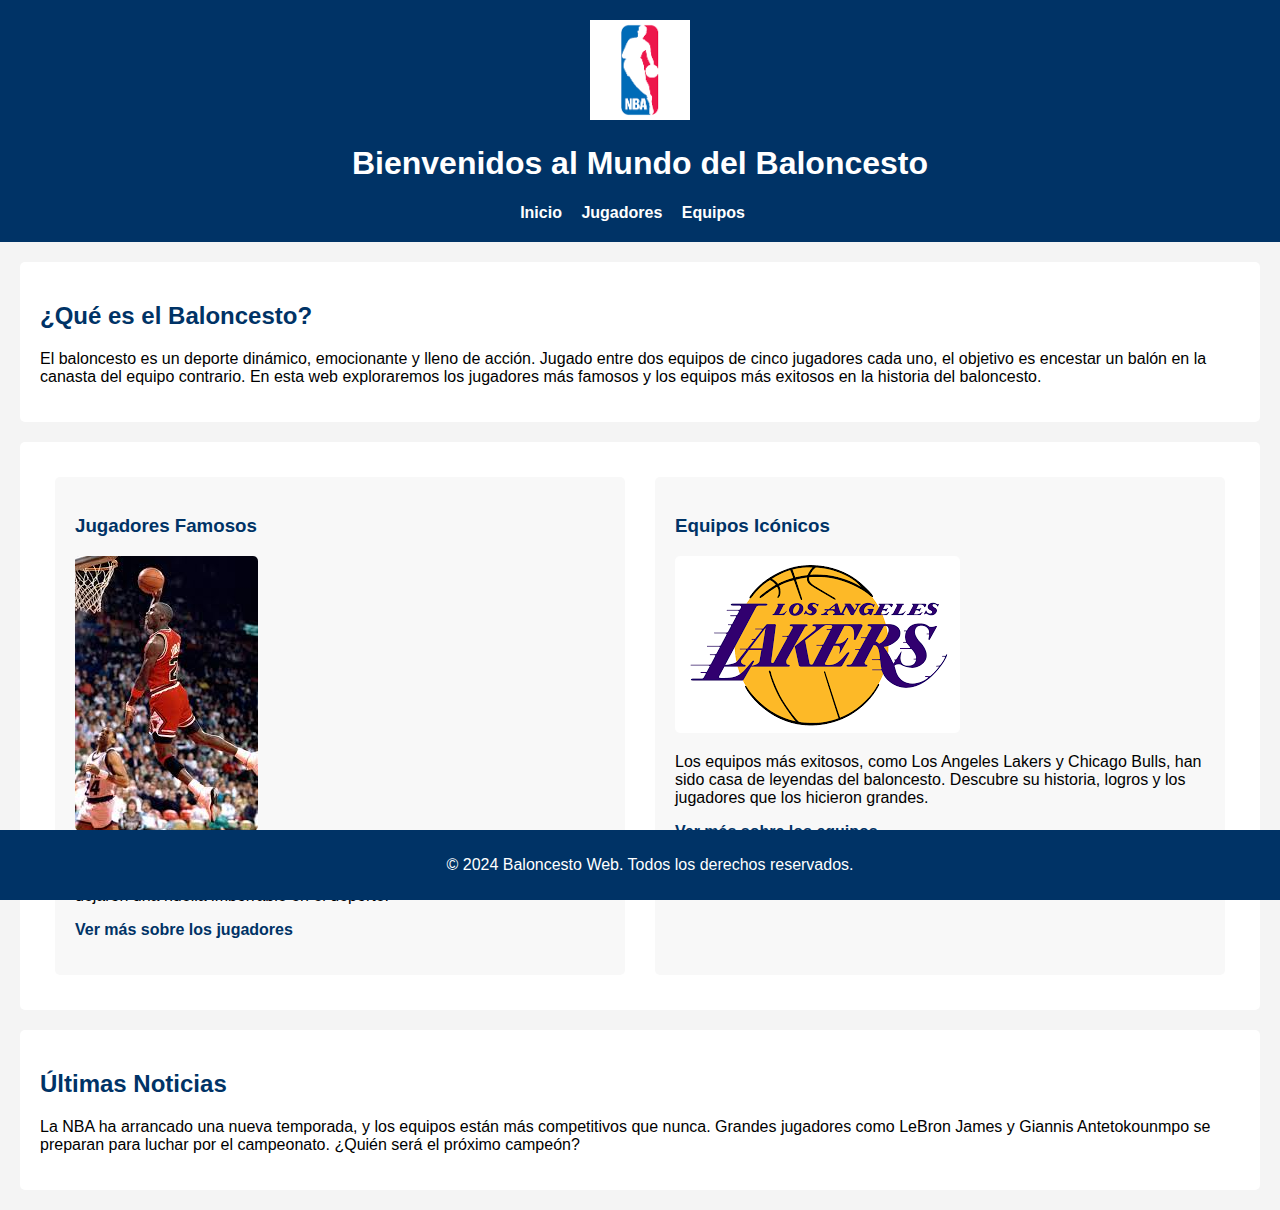
<file: Mi pag HTML/index.html>
<!DOCTYPE html>
<html lang="es">
<head>
    <meta charset="UTF-8">
    <meta name="viewport" content="width=device-width, initial-scale=1.0">
    <meta http-equiv="X-UA-Compatible" content="ie=edge">
    <title>Bienvenidos al Baloncesto</title>
    <link rel="stylesheet" href="estilos.css">
</head>
<body>

    
    <header>
        <img src="nba.png" alt="Logo de Baloncesto">
        <h1>Bienvenidos al Mundo del Baloncesto</h1>
        <nav>
            <ul>
                <li><a href="index.html">Inicio</a></li>
                <li><a href="pag1.html">Jugadores</a></li>
                <li><a href="pag2.html">Equipos</a></li>
            </ul>
        </nav>
    </header>

   
    <section>
        <h2>¿Qué es el Baloncesto?</h2>
        <p>El baloncesto es un deporte dinámico, emocionante y lleno de acción. Jugado entre dos equipos de cinco jugadores cada uno, el objetivo es encestar un balón en la canasta del equipo contrario. En esta web exploraremos los jugadores más famosos y los equipos más exitosos en la historia del baloncesto.</p>
    </section>


    <section class="container">
        <div class="box">
            <h3>Jugadores Famosos</h3>
            <img src="michael.png" alt="Michael Jordan">
            <p>Conoce a los jugadores más emblemáticos de la historia, como Michael Jordan, LeBron James y Kobe Bryant. Estos íconos del baloncesto dejaron una huella imborrable en el deporte.</p>
            <ul>
                <li><a href="pag1.html">Ver más sobre los jugadores</a></li>
            </ul>
        </div>

        <div class="box">
            <h3>Equipos Icónicos</h3>
            <img src="lakers.png" alt="Los Angeles Lakers">
            <p>Los equipos más exitosos, como Los Angeles Lakers y Chicago Bulls, han sido casa de leyendas del baloncesto. Descubre su historia, logros y los jugadores que los hicieron grandes.</p>
            <ul>
                <li><a href="pag2.html".html">Ver más sobre los equipos</a></li>
            </ul>
        </div>
    </section>

  
    <section>
        <h2>Últimas Noticias</h2>
        <p>La NBA ha arrancado una nueva temporada, y los equipos están más competitivos que nunca. Grandes jugadores como LeBron James y Giannis Antetokounmpo se preparan para luchar por el campeonato. ¿Quién será el próximo campeón?</p>
    </section>


    <footer>
        <p>&copy; 2024 Baloncesto Web. Todos los derechos reservados.</p>
    </footer>

</body>
</html>
</file>
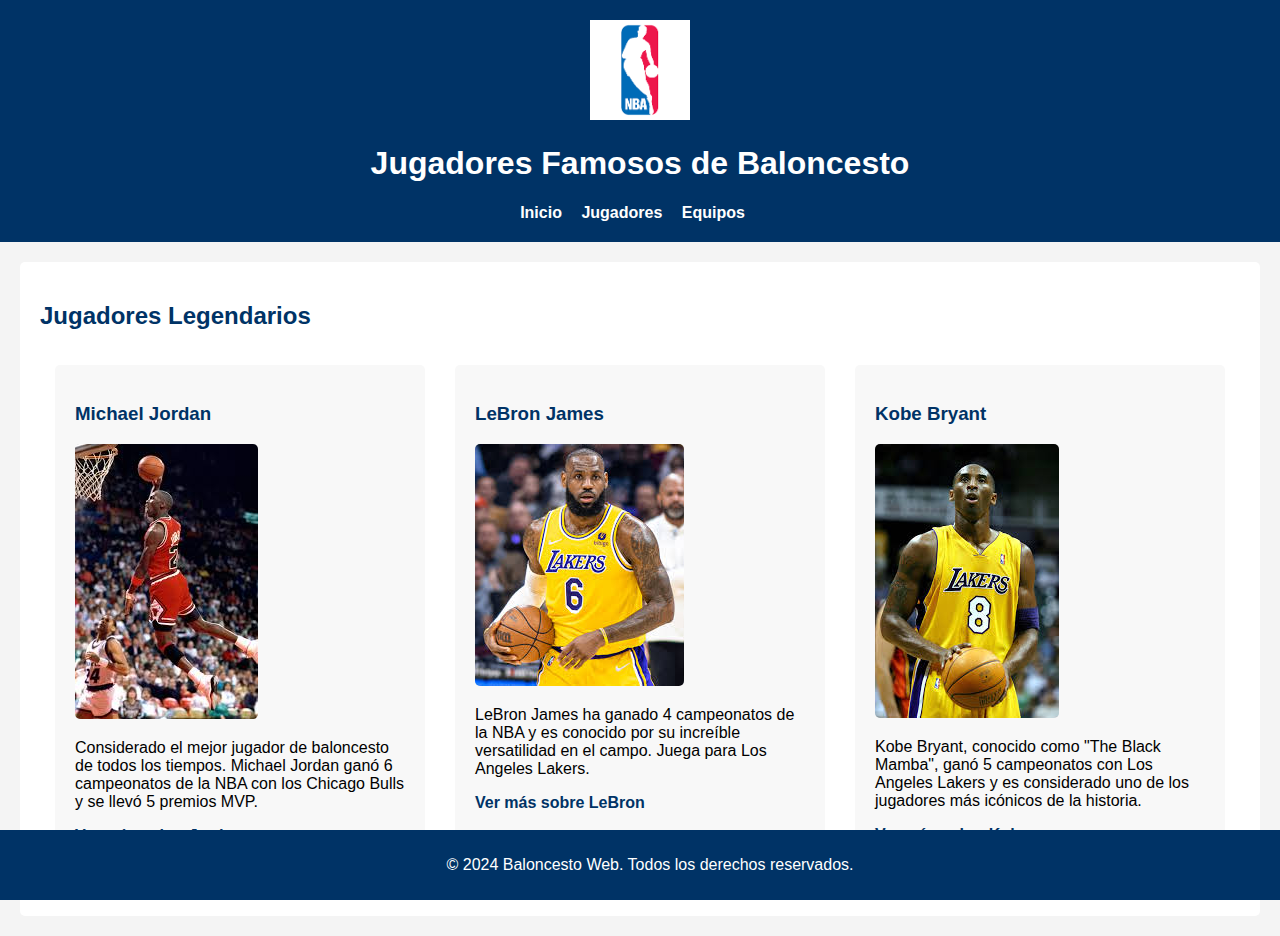
<file: Mi pag HTML/pag1.html>
<!DOCTYPE html>
<html lang="es">
<head>
    <meta charset="UTF-8">
    <meta name="viewport" content="width=device-width, initial-scale=1.0">
    <meta http-equiv="X-UA-Compatible" content="ie=edge">
    <title>Jugadores de Baloncesto</title>
    <link rel="stylesheet" href="estilos.css">
</head>
<body>

    <header>
        <img src="nba.png" alt="Logo de Baloncesto">
        <h1>Jugadores Famosos de Baloncesto</h1>
        <nav>
            <ul>
                <li><a href="index.html">Inicio</a></li>
                <li><a href="pag1.html">Jugadores</a></li>
                <li><a href="pag2.html">Equipos</a></li>
            </ul>
        </nav>
    </header>

    <section>
        <h2>Jugadores Legendarios</h2>
        <div class="container">
            <div class="box">
                <h3>Michael Jordan</h3>
                <img src="michael.png" alt="Michael Jordan">
                <p>Considerado el mejor jugador de baloncesto de todos los tiempos. Michael Jordan ganó 6 campeonatos de la NBA con los Chicago Bulls y se llevó 5 premios MVP.</p>
                <ul>
                    <li><a href="#">Ver más sobre Jordan</a></li>
                </ul>
            </div>

            <div class="box">
                <h3>LeBron James</h3>
                <img src="lebron.png" alt="LeBron James">
                <p>LeBron James ha ganado 4 campeonatos de la NBA y es conocido por su increíble versatilidad en el campo. Juega para Los Angeles Lakers.</p>
                <ul>
                    <li><a href="#">Ver más sobre LeBron</a></li>
                </ul>
            </div>

            <div class="box">
                <h3>Kobe Bryant</h3>
                <img src="kobe.png" alt="Kobe Bryant">
                <p>Kobe Bryant, conocido como "The Black Mamba", ganó 5 campeonatos con Los Angeles Lakers y es considerado uno de los jugadores más icónicos de la historia.</p>
                <ul>
                    <li><a href="#">Ver más sobre Kobe</a></li>
                </ul>
            </div>
        </div>
    </section>

    <footer>
        <p>&copy; 2024 Baloncesto Web. Todos los derechos reservados.</p>
    </footer>

</body>
</html>
</file>
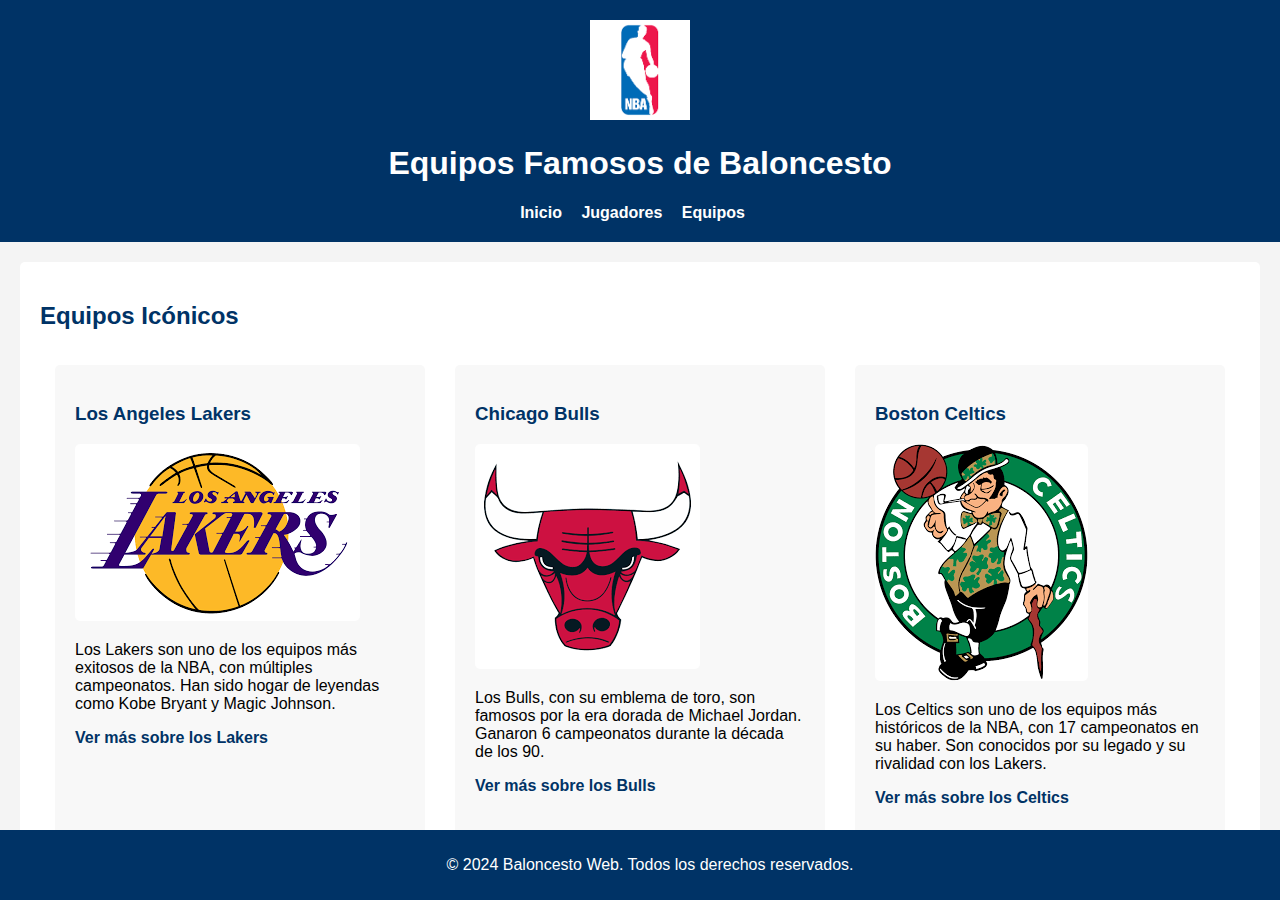
<file: Mi pag HTML/pag2.html>
<!DOCTYPE html>
<html lang="es">
<head>
    <meta charset="UTF-8">
    <meta name="viewport" content="width=device-width, initial-scale=1.0">
    <meta http-equiv="X-UA-Compatible" content="ie=edge">
    <title>Equipos de Baloncesto</title>
    <link rel="stylesheet" href="estilos.css">
</head>
<body>

    <header>
        <img src="nba.png" alt="Logo de Baloncesto">
        <h1>Equipos Famosos de Baloncesto</h1>
        <nav>
            <ul>
                <li><a href="index.html">Inicio</a></li>
                <li><a href="pag1.html">Jugadores</a></li>
                <li><a href="pag2.html">Equipos</a></li>
            </ul>
        </nav>
    </header>

    <section>
        <h2>Equipos Icónicos</h2>
        <div class="container">
            <div class="box">
                <h3>Los Angeles Lakers</h3>
                <img src="lakers.png" alt="Los Angeles Lakers">
                <p>Los Lakers son uno de los equipos más exitosos de la NBA, con múltiples campeonatos. Han sido hogar de leyendas como Kobe Bryant y Magic Johnson.</p>
                <ul>
                    <li><a href="#">Ver más sobre los Lakers</a></li>
                </ul>
            </div>

            <div class="box">
                <h3>Chicago Bulls</h3>
                <img src="bulls.png" alt="Chicago Bulls">
                <p>Los Bulls, con su emblema de toro, son famosos por la era dorada de Michael Jordan. Ganaron 6 campeonatos durante la década de los 90.</p>
                <ul>
                    <li><a href="#">Ver más sobre los Bulls</a></li>
                </ul>
            </div>

            <div class="box">
                <h3>Boston Celtics</h3>
                <img src="celtics.png" alt="Boston Celtics">
                <p>Los Celtics son uno de los equipos más históricos de la NBA, con 17 campeonatos en su haber. Son conocidos por su legado y su rivalidad con los Lakers.</p>
                <ul>
                    <li><a href="#">Ver más sobre los Celtics</a></li>
                </ul>
            </div>
        </div>
    </section>

    <footer>
        <p>&copy; 2024 Baloncesto Web. Todos los derechos reservados.</p>
    </footer>

</body>
</html>
</file>
<file: Mi pag HTML/estilos.css>
body {
    font-family: 'Arial', sans-serif;
    margin: 0;
    padding: 0;
    background-color: #f4f4f4;
}

header {
    background-color: #003366;
    color: white;
    padding: 20px 0;
    text-align: center;
}

header img {
    width: 100px;
}

nav ul {
    list-style-type: none;
    padding: 0;
    margin: 0;
    text-align: center;
}

nav ul li {
    display: inline;
    margin-right: 15px;
}

nav ul li a {
    color: white;
    text-decoration: none;
    font-weight: bold;
    font-size: 16px;
}

nav ul li a:hover {
    text-decoration: underline;
}

footer {
    background-color: #003366;
    color: white;
    text-align: center;
    padding: 10px;
    position: fixed;
    width: 100%;
    bottom: 0;
}

section {
    padding: 20px;
    margin: 20px;
    background-color: white;
    border-radius: 5px;
}

h2, h3 {
    color: #003366;
}

.container {
    display: flex;
    justify-content: space-between;
    flex-wrap: wrap;
}

.container .box {
    flex: 1;
    margin: 15px;
    background-color: #f8f8f8;
    padding: 20px;
    border-radius: 5px;
}

.container .box img {
    max-width: 100%;
    height: auto;
    border-radius: 5px;
}

ul {
    list-style-type: none;
    padding: 0;
}

ul li {
    margin: 10px 0;
}

ul li a {
    text-decoration: none;
    color: #003366;
    font-weight: bold;
}

ul li a:hover {
    text-decoration: underline;
}
</file>
